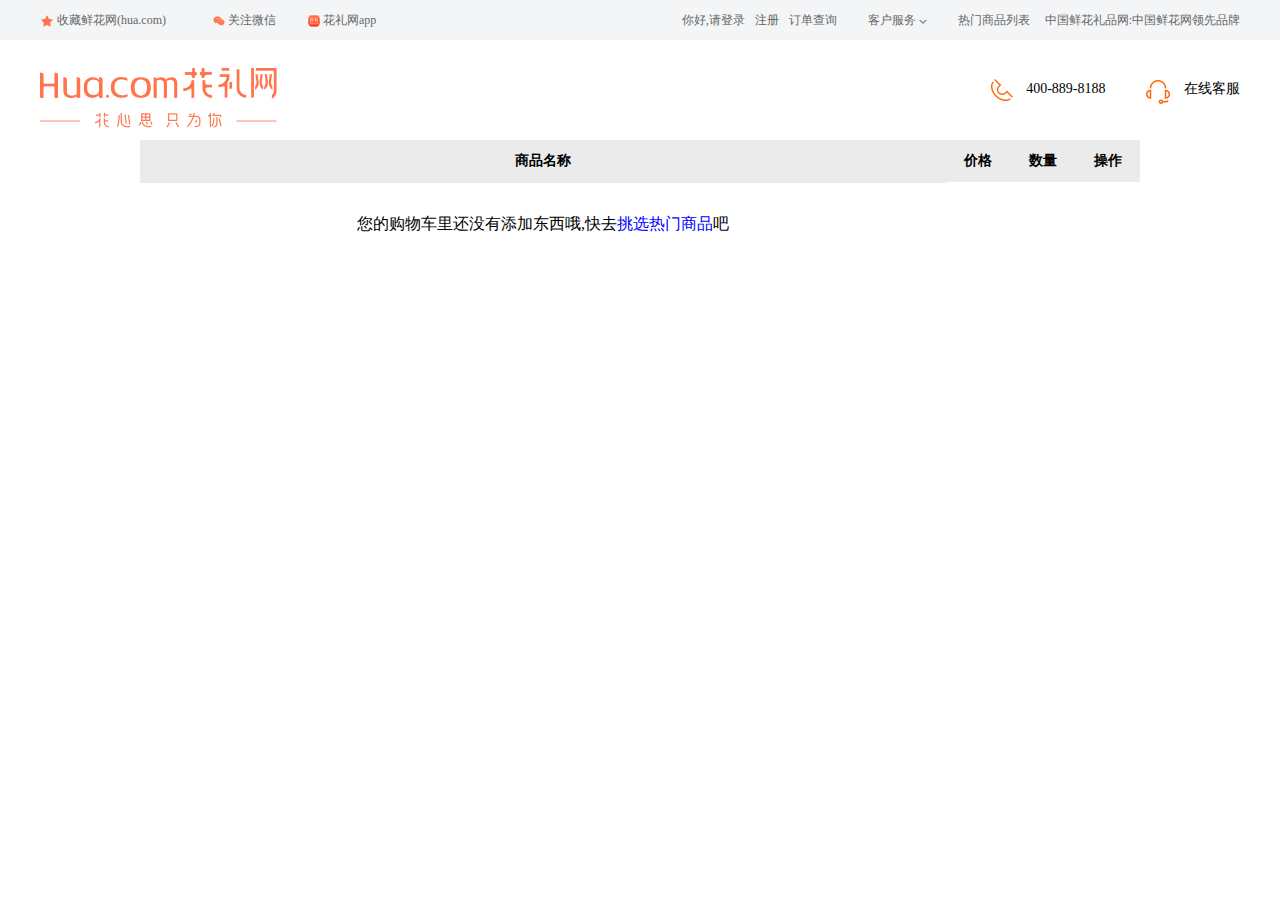
<file: cart.html>
<!DOCTYPE html><html lang="en"><head><meta charset="UTF-8"><meta name="viewport" content="width=device-width,initial-scale=1"><title>购物车-花礼网</title><link rel="icon" href="./imgs/favicon.ico"><link rel="stylesheet" href="./css/common.min.css"><link rel="stylesheet" href="./css/index.min.css"><link rel="stylesheet" href="./css/cart.min.css"><script src="./js/require.js" async="true" defer="defer" data-main="./js/cartMain"></script></head><body><div class="header"><div class="header-c"><div class="header-l"><div class="collect fl"><span></span>收藏鲜花网(hua.com)</div><div class="focusWechat fl"><span></span> 关注微信<div id="wechat-code"><img src="./imgs/wxguanjia_qrcode.png" alt=""><p>扫码关注</p><p>回复"礼物"更多惊喜!</p></div></div><div class="app fl"><span></span> 花礼网app<div id="app-code"><img src="./imgs/appDownloadQrcode.png" alt=""><p>新人专享100元app礼包</p></div></div></div><div class="header-r"><p class="fr">中国鲜花礼品网:中国鲜花网领先品牌</p><a href="list.html" id="shopcar" class="fr">热门商品列表</a><div id="service" class="fr"><div id="customer">客户服务<span><img id="rotate" src="./imgs/top_nav_arrow.png" alt=""></span></div><ul id="customer-list"><li>在线付款</li><li>帮助中心</li><li>售后服务</li><li>配送范围</li><li>留言反馈</li></ul></div><p class="Order-inquiry fr">订单查询</p><a href="register.html" class="fr" id="register">注册</a> <a href="login.html" class="fr" id="login">你好,请登录</a></div></div></div><!-- 搜索框 logo 联系方式 --><div class="top"><div class="top-c"><div class="logo fl"><a href="index.html"><h1>花礼网-中国鲜花礼品网</h1></a></div><div class="contact fr"><span class="phone"></span>400-889-8188 <a href="#"><span></span>在线客服</a></div></div></div><!-- 购物车列表 --><div class="cart-li"><table><thead><th>商品名称</th><th>价格</th><th>数量</th><th>操作</th></thead><tbody id="Tbody"></tbody></table></div><div id="tab-foot"></div></body></html>
</file>
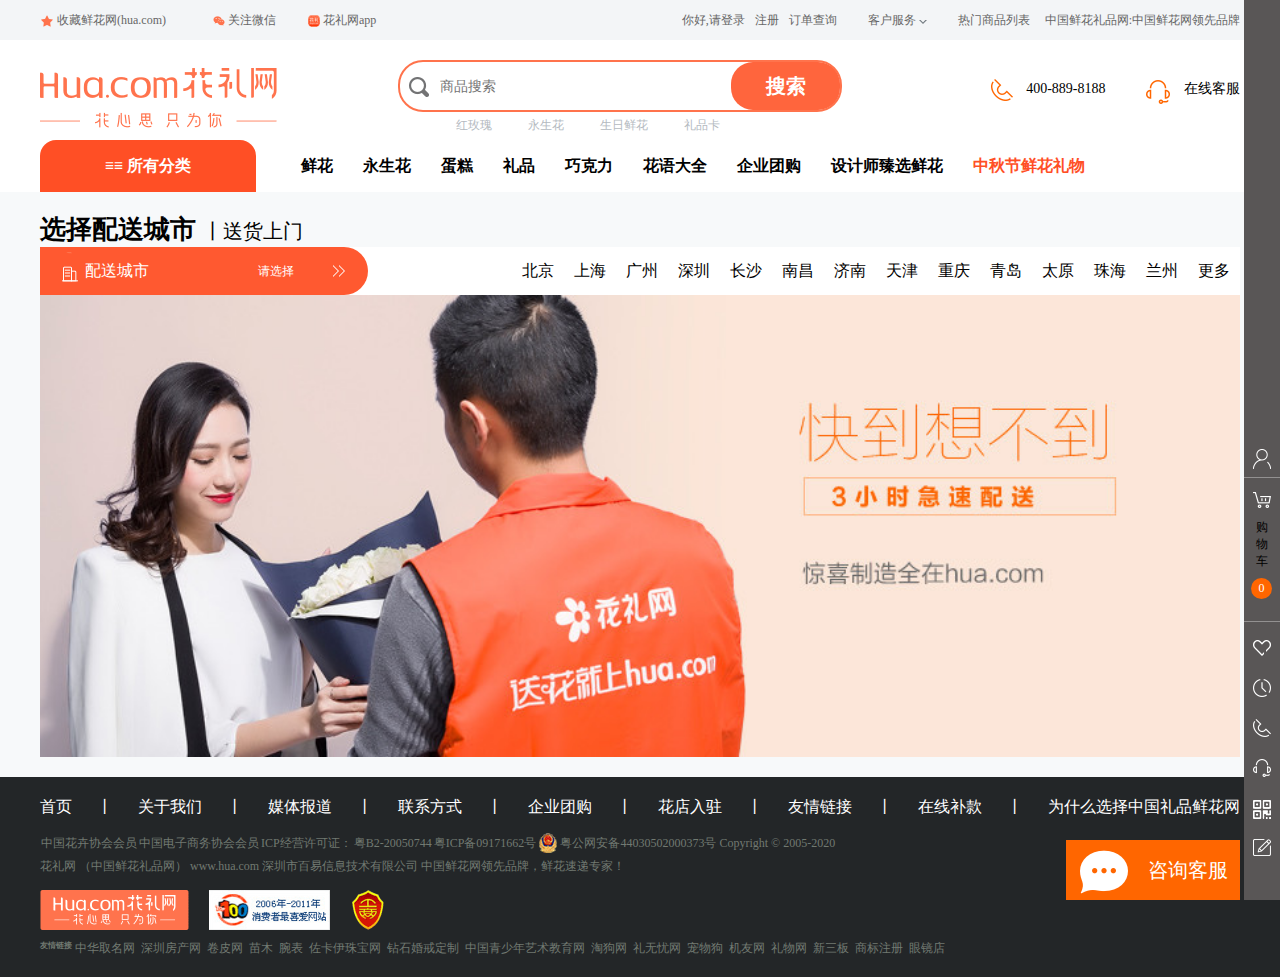
<file: details.html>
<!DOCTYPE html><html lang="en"><head><meta charset="UTF-8"><meta name="viewport" content="width=device-width,initial-scale=1"><title>Document</title><link rel="icon" href="./imgs/favicon.ico"><link rel="stylesheet" href="./css/list.min.css"><link rel="stylesheet" href="./css/common.min.css"><link rel="stylesheet" href="./css/index.min.css"><link rel="stylesheet" href="./css/details.min.css"><script src="./js/require.js" async="true" defer="defer" data-main="./js/detailsMain"></script></head><body><div class="header"><div class="header-c"><div class="header-l"><div class="collect fl"><span></span>收藏鲜花网(hua.com)</div><div class="focusWechat fl"><span></span> 关注微信<div id="wechat-code"><img src="./imgs/wxguanjia_qrcode.png" alt=""><p>扫码关注</p><p>回复"礼物"更多惊喜!</p></div></div><div class="app fl"><span></span> 花礼网app<div id="app-code"><img src="./imgs/appDownloadQrcode.png" alt=""><p>新人专享100元app礼包</p></div></div></div><div class="header-r"><p class="fr">中国鲜花礼品网:中国鲜花网领先品牌</p><a href="list.html" id="shopcar" class="fr">热门商品列表</a><div id="service" class="fr"><div id="customer">客户服务<span><img id="rotate" src="./imgs/top_nav_arrow.png" alt=""></span></div><ul id="customer-list"><li>在线付款</li><li>帮助中心</li><li>售后服务</li><li>配送范围</li><li>留言反馈</li></ul></div><p class="Order-inquiry fr">订单查询</p><a href="register.html" class="fr" id="register">注册</a> <a href="login.html" class="fr" id="login">你好,请登录</a></div></div></div><!-- 搜索框 logo 联系方式 --><div class="top"><div class="top-c"><div class="logo fl"><a href="index.html"><h1>花礼网-中国鲜花礼品网</h1></a></div><div class="search fl"><div class="search-box"><span class="magnifier"></span> <input type="text" placeholder="商品搜索"> <button>搜索</button></div><div class="search-fast"><p>红玫瑰</p><p>永生花</p><p>生日鲜花</p><p>礼品卡</p></div></div><div class="contact fr"><span class="phone"></span>400-889-8188 <a href="#"><span></span>在线客服</a></div></div></div><!-- 分类 --><div class="type-nav"><div class="type-nav-c clr"><div class="sort fl">≡≡ 所有分类</div><ul class="type-content .fl"><li>鲜花</li><li>永生花</li><li>蛋糕</li><li>礼品</li><li>巧克力</li><li>花语大全</li><li>企业团购</li><li>设计师臻选鲜花</li><li>中秋节鲜花礼物</li></ul></div></div><div class="details clr"></div><div class="elder cakes"><div class="elder-c clr cake-c"><div class="elder-tit clr"><h3 class="fl">选择配送城市 <span>丨送货上门</span></h3></div><div class="cakes-contant clr"><div class="Distribution fl"><div class="left fl"><span></span>配送城市</div><div class="right fr" id="choose">请选择<span></span></div><div class="city" id="city-none"><div class="city-tit">请选择或输入蛋糕的配送城市</div><div class="city-hot">热门城市</div><div id="city-list" class="clr"></div><div class="city-search"><input type="text" placeholder="请输入配送城市"> <span></span></div></div></div><div class="cities fr"><p>北京</p><p>上海</p><p>广州</p><p>深圳</p><p>长沙</p><p>南昌</p><p>济南</p><p>天津</p><p>重庆</p><p>青岛</p><p>太原</p><p>珠海</p><p>兰州</p><p>更多</p></div></div><img src="./imgs/server.jpg" class="ser" alt=""></div></div><div class="footer"><div class="footer-c"><ul class="footer-nav"><li>首页</li><span>丨</span><li>关于我们</li><span>丨</span><li>媒体报道</li><span>丨</span><li>联系方式</li><span>丨</span><li>企业团购</li><span>丨</span><li>花店入驻</li><span>丨</span><li>友情链接</li><span>丨</span><li>在线补款</li><span>丨</span><li>为什么选择中国礼品鲜花网</li></ul><div class="copy"><p>中国花卉协会会员</p><p>中国电子商务协会会员</p><span>ICP经营许可证：</span><p>粤B2-20050744</p><p>粤ICP备09171662号</p><span class="icon"></span> <span>粤公网安备44030502000373号 Copyright © 2005-2020</span></div><div class="url"><span>花礼网 （中国鲜花礼品网） </span><span class="link">www.hua.com</span> <span>深圳市百易信息技术有限公司</span> <span>中国鲜花网领先品牌，鲜花速递专家！</span></div><div class="brand clr"><span></span> <span></span> <span></span></div><div class="links"><h6>友情链接</h6><li>中华取名网</li><li>深圳房产网</li><li>卷皮网</li><li>苗木</li><li>腕表</li><li>佐卡伊珠宝网</li><li>钻石婚戒定制</li><li>中国青少年艺术教育网</li><li>淘狗网</li><li>礼无忧网</li><li>宠物狗</li><li>机友网</li><li>礼物网</li><li>新三板</li><li>商标注册</li><li>眼镜店</li></div></div></div><div class="consult"><span></span> 咨询客服</div><div class="aside"><div class="user"></div><a href="cart.html" class="Shopping-cart"><span></span> 购物车<div class="count">0</div></a><div class="fun"><div class="Collection"></div><div class="history"></div><div class="tel"></div><div class="online"></div></div><div class="aside-code"></div><div class="feedback"></div><div class="back-top"><div id="back-top"></div></div></div><div id="ball"></div></body></html>
</file>
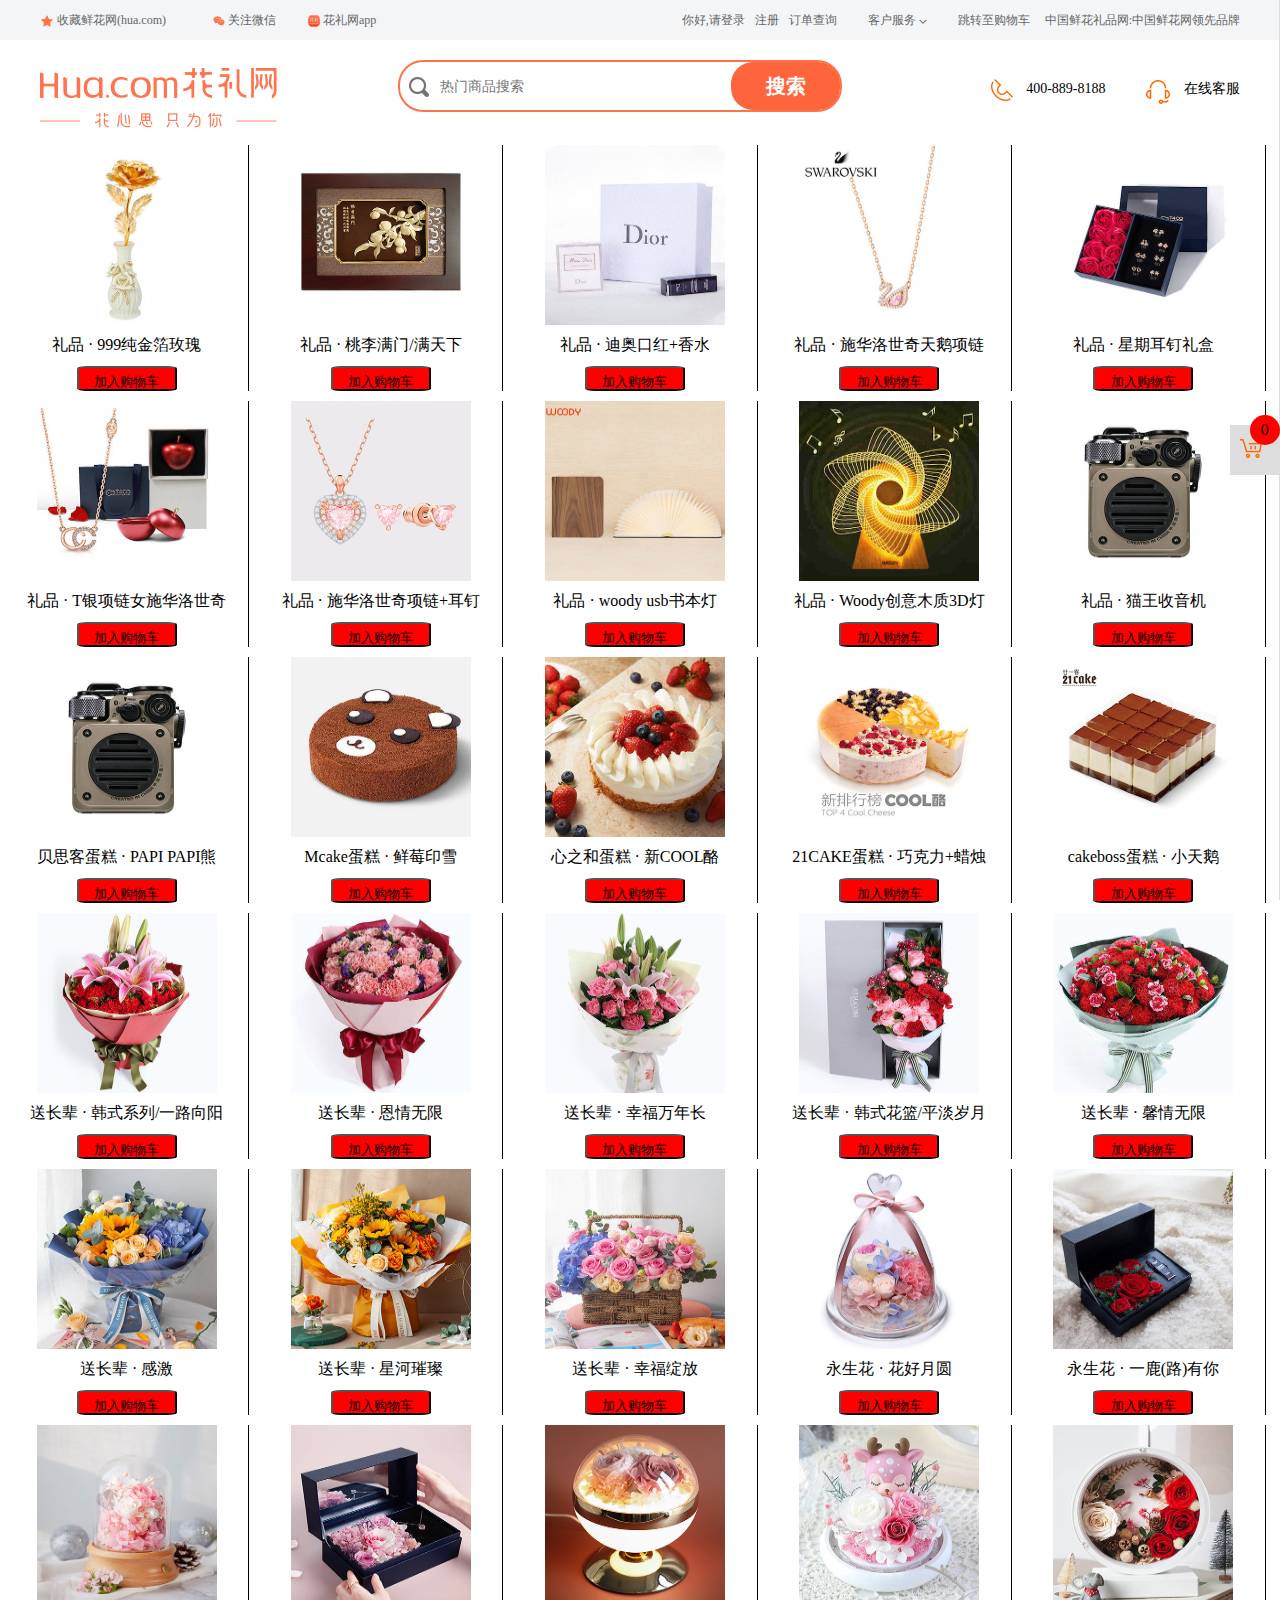
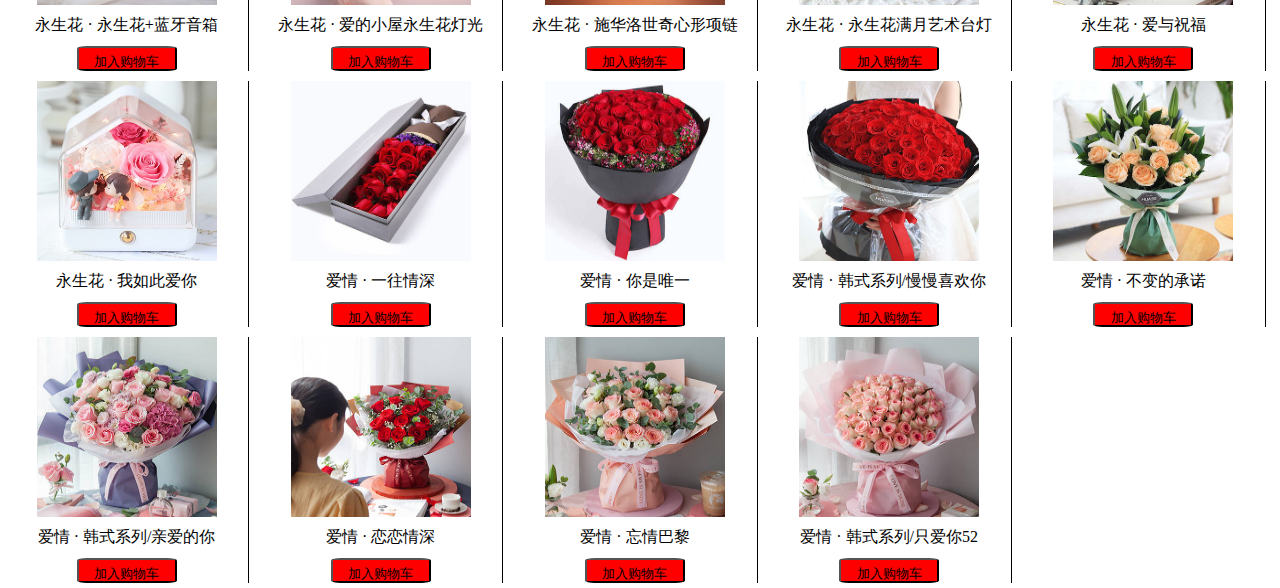
<file: list.html>
<!DOCTYPE html><html lang="en"><head><meta charset="UTF-8"><meta name="viewport" content="width=device-width,initial-scale=1"><title>热门商品列表-花礼网</title><link rel="icon" href="./imgs/favicon.ico"><link rel="stylesheet" href="./css/common.min.css"><link rel="stylesheet" href="./css/index.min.css"><link rel="stylesheet" href="./css/list.min.css"><script src="./js/require.js" async="true" defer="defer" data-main="./js/listMain"></script></head><body><div class="header"><div class="header-c"><div class="header-l"><div class="collect fl"><span></span>收藏鲜花网(hua.com)</div><div class="focusWechat fl"><span></span> 关注微信<div id="wechat-code"><img src="./imgs/wxguanjia_qrcode.png" alt=""><p>扫码关注</p><p>回复"礼物"更多惊喜!</p></div></div><div class="app fl"><span></span> 花礼网app<div id="app-code"><img src="./imgs/appDownloadQrcode.png" alt=""><p>新人专享100元app礼包</p></div></div></div><div class="header-r"><p class="fr">中国鲜花礼品网:中国鲜花网领先品牌</p><a href="cart.html" id="shopcar" class="fr">跳转至购物车</a><div id="service" class="fr"><div id="customer">客户服务<span><img id="rotate" src="./imgs/top_nav_arrow.png" alt=""></span></div><ul id="customer-list"><li>在线付款</li><li>帮助中心</li><li>售后服务</li><li>配送范围</li><li>留言反馈</li></ul></div><p class="Order-inquiry fr">订单查询</p><a href="register.html" class="fr" id="register">注册</a> <a href="login.html" class="fr" id="login">你好,请登录</a></div></div></div><!-- 搜索框 logo 联系方式 --><div class="top"><div class="top-c"><div class="logo fl"><a href="index.html"><h1>花礼网-中国鲜花礼品网</h1></a></div><div class="search fl"><div class="search-box"><span class="magnifier"></span> <input type="text" placeholder="热门商品搜索"> <button>搜索</button></div></div><div class="contact fr"><span class="phone"></span>400-889-8188 <a href=""><span></span>在线客服</a></div></div></div><div id="wrap"><!-- <div id="commodity">
            <img src="" alt="">
            <p id="name"></p>
            <button id="join">加入购物车</button>
        </div> --></div><div id="car"><div id="car-icon"><div class="icon-car"></div><div id="car-count">0</div></div><div id="goods"></div></div><div id="ball"></div></body></html>
</file>
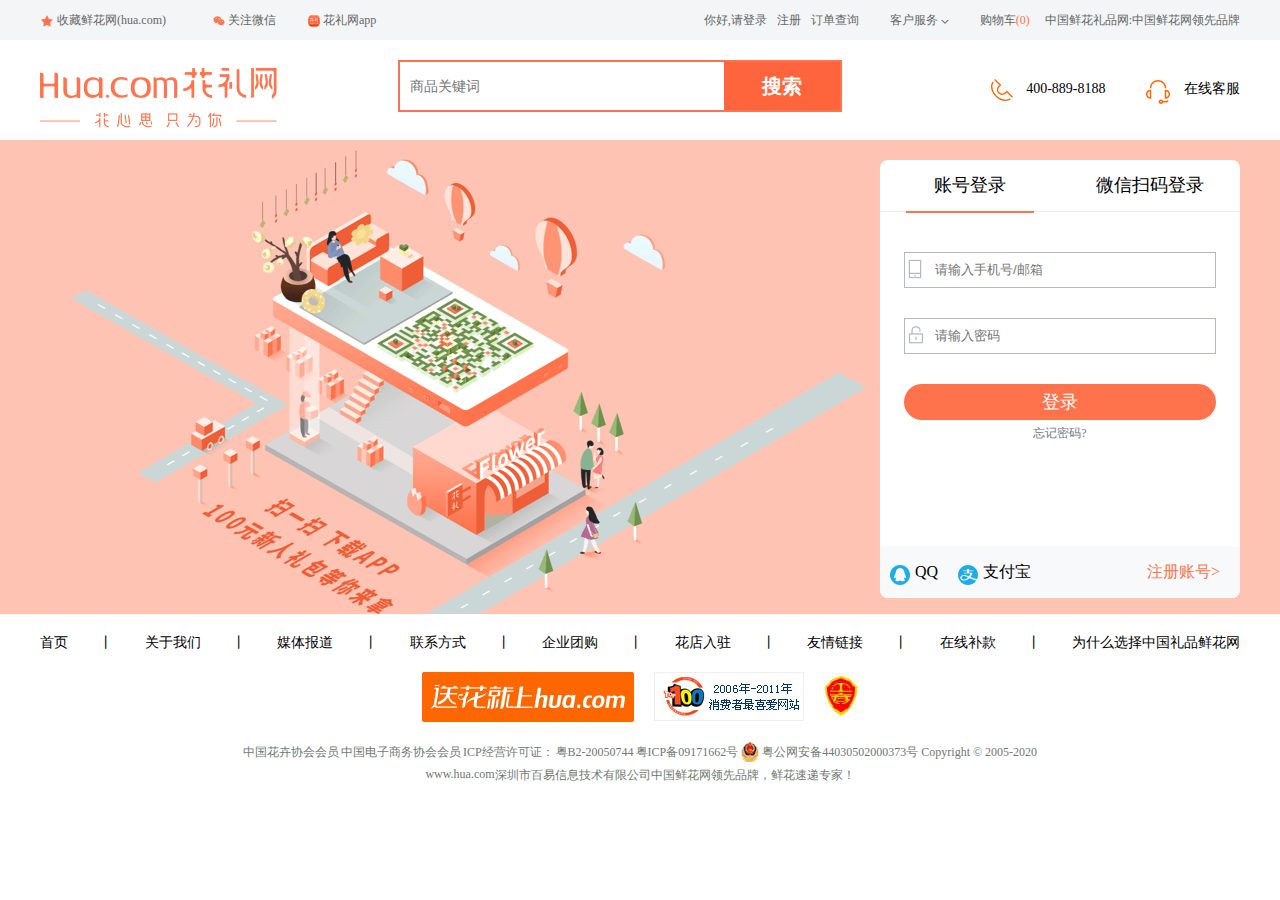
<file: login.html>
<!DOCTYPE html><html lang="en"><head><meta charset="UTF-8"><meta name="viewport" content="width=device-width,initial-scale=1"><title>会员登录-花礼网</title><link rel="icon" href="./imgs/favicon.ico"><link rel="stylesheet" href="./css/common.min.css"><link rel="stylesheet" href="./css/index.min.css"><link rel="stylesheet" href="./css/login.min.css"><script src="./js/require.js" async="true" defer="defer" data-main="./js/loginMain"></script></head><body><div class="header"><div class="header-c"><div class="header-l"><div class="collect fl"><span></span>收藏鲜花网(hua.com)</div><div class="focusWechat fl"><span></span> 关注微信<div id="wechat-code"><img src="./imgs/wxguanjia_qrcode.png" alt=""><p>扫码关注</p><p>回复"礼物"更多惊喜!</p></div></div><div class="app fl"><span></span> 花礼网app<div id="app-code"><img src="./imgs/appDownloadQrcode.png" alt=""><p>新人专享100元app礼包</p></div></div></div><div class="header-r"><p class="fr">中国鲜花礼品网:中国鲜花网领先品牌</p><a href="#" id="shopcar" class="fr">购物车<span>(0)</span></a><div id="service" class="fr"><div id="customer">客户服务<span><img id="rotate" src="./imgs/top_nav_arrow.png" alt=""></span></div><ul id="customer-list"><li>在线付款</li><li>帮助中心</li><li>售后服务</li><li>配送范围</li><li>留言反馈</li></ul></div><p class="Order-inquiry fr">订单查询</p><a href="register.html" class="fr" id="register">注册</a> <a href="login.html" class="fr" id="login">你好,请登录</a></div></div></div><div class="top"><div class="top-c"><div class="logo fl"><a href="index.html"><h1>花礼网-中国鲜花礼品网</h1></a></div><div class="search fl"><div class="search-box search-login"><input type="text" placeholder="商品关键词"> <button>搜索</button></div></div><div class="contact fr"><span class="phone"></span>400-889-8188 <a href=""><span></span>在线客服</a></div></div></div><div class="login-bg"><div class="log"><div class="log-Interface"><div class="login-top"><div class="log-id fl"><p class="active">账号登录</p></div><div class="log-scan fl"><p>微信扫码登录</p></div></div><div id="log-type1"><input type="text" placeholder="请输入手机号/邮箱"><div class="phone"></div><input type="password" placeholder="请输入密码"><div class="pwd"></div><input type="button" value="登录"><p>忘记密码?</p></div><div id="log-type2"><div class="code"><img src="./imgs/tempqrpic.jpg" alt=""></div><p>微信扫码,快速登录</p></div><div class="login-footer"><p><span></span>QQ</p><p><span></span>支付宝</p><a href="register.html">注册账号&gt;</a></div></div></div></div><div class="foot"><div class="foot-c"><ul class="foot-nav"><li>首页</li><span>丨</span><li>关于我们</li><span>丨</span><li>媒体报道</li><span>丨</span><li>联系方式</li><span>丨</span><li>企业团购</li><span>丨</span><li>花店入驻</li><span>丨</span><li>友情链接</li><span>丨</span><li>在线补款</li><span>丨</span><li>为什么选择中国礼品鲜花网</li></ul><div class="foot-brand"><div class="hua"><img src="./imgs/slogan.png" alt=""></div><div class="like"><img src="./imgs/100.jpg" alt=""></div><div class="bico"><img src="./imgs/bico1.jpg" alt=""></div></div><div class="copy log-copy"><p>中国花卉协会会员</p><p>中国电子商务协会会员</p><span>ICP经营许可证：</span><p>粤B2-20050744</p><p>粤ICP备09171662号</p><span class="icon"></span> <span>粤公网安备44030502000373号 Copyright © 2005-2020</span></div><div class="url log-url"><span class="link">www.hua.com</span> <span>深圳市百易信息技术有限公司</span> <span>中国鲜花网领先品牌，鲜花速递专家！</span></div></div></div></body></html>
</file>
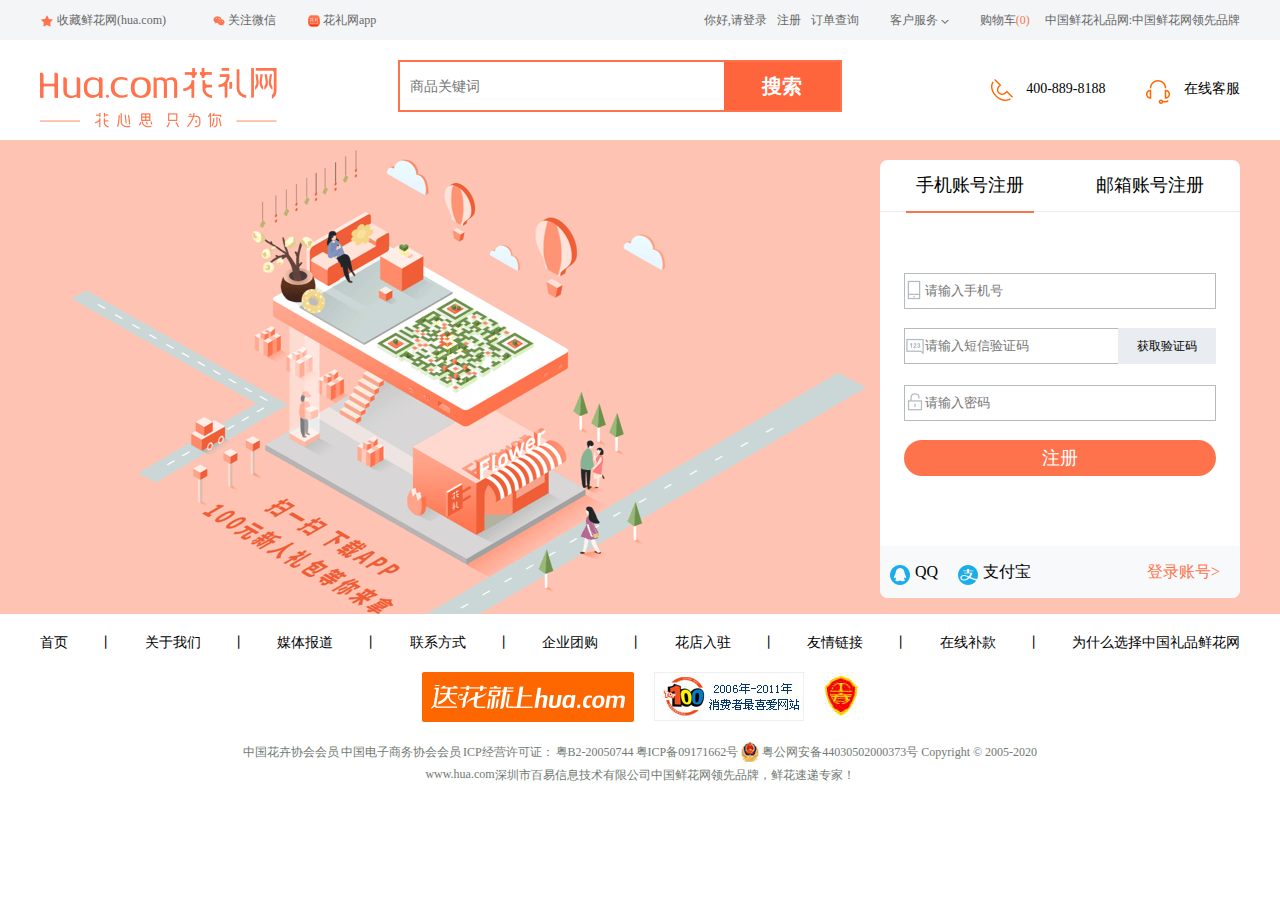
<file: register.html>
<!DOCTYPE html><html lang="en"><head><meta charset="UTF-8"><meta name="viewport" content="width=device-width,initial-scale=1"><title>会员注册-花礼网</title><link rel="icon" href="./imgs/favicon.ico"><link rel="stylesheet" href="./css/common.min.css"><link rel="stylesheet" href="./css/index.min.css"><link rel="stylesheet" href="./css/login.min.css"><script src="./js/require.js" async="true" defer="defer" data-main="./js/registerMain"></script></head><body><div class="header"><div class="header-c"><div class="header-l"><div class="collect fl"><span></span>收藏鲜花网(hua.com)</div><div class="focusWechat fl"><span></span> 关注微信<div id="wechat-code"><img src="./imgs/wxguanjia_qrcode.png" alt=""><p>扫码关注</p><p>回复"礼物"更多惊喜!</p></div></div><div class="app fl"><span></span> 花礼网app<div id="app-code"><img src="./imgs/appDownloadQrcode.png" alt=""><p>新人专享100元app礼包</p></div></div></div><div class="header-r"><p class="fr">中国鲜花礼品网:中国鲜花网领先品牌</p><a href="#" id="shopcar" class="fr">购物车<span>(0)</span></a><div id="service" class="fr"><div id="customer">客户服务<span><img id="rotate" src="./imgs/top_nav_arrow.png" alt=""></span></div><ul id="customer-list"><li>在线付款</li><li>帮助中心</li><li>售后服务</li><li>配送范围</li><li>留言反馈</li></ul></div><p class="Order-inquiry fr">订单查询</p><a href="register.html" class="fr" id="register">注册</a> <a href="login.html" class="fr" id="login">你好,请登录</a></div></div></div><div class="top"><div class="top-c"><div class="logo fl"><a href="index.html"><h1>花礼网-中国鲜花礼品网</h1></a></div><div class="search fl"><div class="search-box search-login"><input type="text" placeholder="商品关键词"> <button>搜索</button></div></div><div class="contact fr"><span class="phone"></span>400-889-8188 <a href="#"><span></span>在线客服</a></div></div></div><div class="login-bg"><div class="log"><div class="log-Interface register"><div class="login-top"><div class="log-id fl"><p class="active">手机账号注册</p></div><div class="log-scan fl"><p>邮箱账号注册</p></div></div><div id="log-type1-r"><div class="tel-num"><input type="text" placeholder="请输入手机号"><div class="phone"></div><p></p></div><div class="verification"><div class="get"><input type="text" placeholder="请输入短信验证码"><div class="get-ver">获取验证码</div></div><div class="ver"></div><p></p></div><div class="pwd"><input type="password" placeholder="请输入密码"><div class="p"></div><p></p></div><input type="button" value="注册"></div><div id="log-type2-r"><div class="tel-num"><input type="text" placeholder="请输入邮箱"><div class="phone"></div><p></p></div><div class="pwd"><input type="password" placeholder="请输入密码"><div class="p"></div><p></p></div><input type="button" value="注册"></div><div class="login-footer"><p><span></span>QQ</p><p><span></span>支付宝</p><a href="login.html">登录账号&gt;</a></div></div></div></div><div class="foot"><div class="foot-c"><ul class="foot-nav"><li>首页</li><span>丨</span><li>关于我们</li><span>丨</span><li>媒体报道</li><span>丨</span><li>联系方式</li><span>丨</span><li>企业团购</li><span>丨</span><li>花店入驻</li><span>丨</span><li>友情链接</li><span>丨</span><li>在线补款</li><span>丨</span><li>为什么选择中国礼品鲜花网</li></ul><div class="foot-brand"><div class="hua"><img src="./imgs/slogan.png" alt=""></div><div class="like"><img src="./imgs/100.jpg" alt=""></div><div class="bico"><img src="./imgs/bico1.jpg" alt=""></div></div><div class="copy log-copy"><p>中国花卉协会会员</p><p>中国电子商务协会会员</p><span>ICP经营许可证：</span><p>粤B2-20050744</p><p>粤ICP备09171662号</p><span class="icon"></span> <span>粤公网安备44030502000373号 Copyright © 2005-2020</span></div><div class="url log-url"><span class="link">www.hua.com</span> <span>深圳市百易信息技术有限公司</span> <span>中国鲜花网领先品牌，鲜花速递专家！</span></div></div></div></body></html>
</file>
<file: css/common.min.css>
body,dd,dl,dt,h1,h2,h3,h4,h5,h6,input,li,ol,p,ul{margin:0;padding:0}li,ol,ul{list-style:none}a{color:#000;text-decoration:none}img{border:none;vertical-align:middle}.clr:after{content:"";display:block;visibility:hidden;overflow:hidden;height:0;clear:both}.clr{zoom:1}.fl{float:left}.fr{float:right}
</file>
<file: css/index.min.css>
.top-ad a{display:block;height:80px;background:url(../imgs/newuser_order_100.png) center no-repeat}.header-l .app #app-code,.header-l .focusWechat #wechat-code,.header-r #service #customer-list{display:none;border:1px solid #F3F5F7;top:40px;left:0}.header{background-color:#F3F5F7}.header .header-c{width:1200px;height:40px;margin:auto}.header-l{color:#666;font-size:12px;line-height:40px}.header-l span{padding:7px;margin-right:3px}.header-l .collect{margin-right:20px;cursor:pointer}.header-l .collect:hover{color:#FF734D}.header-l .collect span{background:url('../imgs/Sprite (2).png') 0 -14px no-repeat}.header-l .focusWechat{margin-left:10px;padding:0 15px;cursor:pointer;position:relative}.header-l .focusWechat:hover{background-color:#fff;color:#FF734D}.header-l .focusWechat #wechat-code{position:absolute;padding:12px;background-color:#fff;z-index:1}.header-l .focusWechat #wechat-code img{width:124px;height:124px}.header-l .focusWechat #wechat-code p{text-align:center;line-height:15px;color:#000!important}.header-l .focusWechat span{background:url('../imgs/Sprite (2).png') -23px -14px no-repeat}.header-l .app{z-index:1;position:relative;padding:0 15px;cursor:pointer}.header-l .app:hover{background-color:#fff;color:#FF734D}.header-l .app #app-code{position:absolute;padding:10px;background-color:#fff}.header-l .app #app-code img{width:130px;height:130px}.logo,.top-c{height:100px}.header-l .app #app-code p{text-align:center;line-height:15px;color:#000!important}.header-l .app span{background:url('../imgs/Sprite (2).png') -47px -14px no-repeat}.header-r{color:#666;font-size:12px;line-height:40px}.header-r #shopcar{color:#666;margin-right:15px}.header-r #service #customer-list li:hover,.header-r #service:hover #customer,.header-r #shopcar span,.header-r #shopcar:hover,.header-r .Order-inquiry:hover{color:#FF734D}.header-r #service{position:relative;cursor:pointer;padding:0 16px;margin:0 15px}.header-r #service span{margin-left:3px}.header-r #service:hover{background-color:#fff}.header-r #service #rotate{transition:all .5s}.header-r #service #customer-list{line-height:20px;padding:20px;position:absolute;z-index:1;background-color:#fff}.type-nav-c .sort,.type-nav-c .type-content li{line-height:52px;font-weight:bolder;cursor:pointer}.contact span,.search-box span{padding:10px 20px}.slide #left,.slide #right{top:50%;transform:translateY(-50%)}.header-r .Order-inquiry{cursor:pointer;margin-left:10px}.header-r #register{color:#666;display:block;margin-left:10px}.header-r #register:hover{color:#FF734D}.header-r #login{color:#666;display:block}.header-r #login:hover{color:#FF734D}.top-c{width:1200px;margin:auto}.search-box,h1{margin-top:20px}h1{width:238px;height:70px;text-indent:-999px;background:url('../imgs/Sprite (2).png') 0 -240px no-repeat}.search-box{display:flex;width:440px;height:48px;border:2px solid #FF734C;margin-left:120px;border-radius:25px}.search-box span{background:url('../imgs/Sprite (1).png') -330px -120px no-repeat}.search-box input{border:none;outline:0;font-size:14px;flex:3}.search-box button{flex:1;border:none;outline:0;cursor:pointer;background-color:#FF653D;font-size:20px;color:#fff;font-weight:bolder;border-radius:22px}.slide-nav .tab-use,.slide-nav .use{border-bottom:1px dashed #B9BFBF}.search-fast{display:flex;justify-content:space-around;width:300px;margin-top:5px;margin-left:160px;font-size:12px;color:#B4BABF}.contact a:hover,.search-fast p:hover{color:#FF734D}.search-fast p{cursor:pointer}.contact{font-size:14px;margin-top:40px}.contact .phone{margin-right:5px;background:url('../imgs/Sprite (1).png') -374px -42px no-repeat}.contact a span{background:url('../imgs/Sprite (1).png') -290px -124px no-repeat;margin-left:30px;margin-right:5px}.type-nav-c{width:1200px;margin:auto}.type-nav-c .sort{width:216px;height:52px;background-color:#FF4F25;border-radius:16px 16px 0 0;text-align:center;color:#fff;margin-right:30px}.type-nav-c .type-content li:hover,.type-nav-c .type-content>:last-child{color:#FF4F25}.type-nav-c .type-content li{margin:0 15px;float:left}.slide{width:auto;position:relative;overflow:hidden}.slide #left,.slide #right{width:52px;height:52px;border-radius:50%;position:absolute;cursor:pointer;display:none;z-index:1}.slide .slides,.slide>ul{width:100%;height:100%;position:absolute}.slide #left{background:url('../imgs/Sprite (1).png') 0 -73px no-repeat;left:300px}.slide #right{background:url('../imgs/Sprite (1).png') -73px 0 no-repeat;right:40px}.slide .slides{opacity:0;animation:all 2s}.slide .spot{width:80px;height:40px;position:absolute;display:flex;justify-content:space-around;align-items:center;bottom:10px;left:50%;transform:translate(-50%);z-index:1}.slide .spot div{width:10px;height:10px;border-radius:50%;background-color:#869599;cursor:pointer}.slide .spot .active{background-color:#FF734C}.slide .slide-c{width:1200px;height:400px;margin:auto;position:relative}.slide-nav{width:216px;height:400px;background-color:rgba(49,55,60,.6)}.slide-nav .use .use-c{padding:6px 10px;color:#fff}.slide-nav .use .use-content p:hover,.slide-nav .use h3:hover{color:#FF4F25}.slide-nav .use h3{cursor:pointer;margin-bottom:3px;font-size:16px}.slide-nav .use .use-content{display:flex;flex-wrap:wrap;justify-content:flex-start;font-size:14px}.slide-nav .use .use-content p{cursor:pointer;margin:3px 8px 3px 0}.slide-nav .tab-use .tab-use-c{padding:7px 10px;color:#fff}#tab3 .type2 .cake-content:hover,.cakeCity .cake-content:hover,.label-c p:hover,.slide-nav .tab-use .use-content p:hover,.type .cake-content:hover,.type .type-content:hover{color:#FF4F25}.slide-nav .tab-use h3{cursor:pointer;font-size:16px;margin-bottom:5px}.slide-nav .tab-use span{padding:8px;background:url('../imgs/Sprite (2).png') -40px 4px no-repeat;margin-top:2px}#tab3 .type2,.cakeCity,.type{padding:10px 20px}.slide-nav .tab-use .use-content{display:flex;flex-wrap:wrap;justify-content:flex-start;font-size:14px}.slide-nav .tab-use .use-content p{cursor:pointer;margin:3px 4px 3px 0}#tab1,#tab2,#tab3{width:983px;height:400px;position:absolute;background-color:#fff;top:0;right:0;display:none;z-index:1}.type h4{font-size:14px;font-weight:400}.type .cake-content p,.type .type-content p{font-size:12px;text-align:center}.type .type-content{cursor:pointer;margin:5px 15px 25px}.type .type-content img{width:68px;height:68px;margin:5px 0}#tab3 .type img,.type .cake-content img{width:108px;height:60px}.type .cake-content{margin:5px 12px 25px;cursor:pointer}.cakeCity h4{font-size:14px;font-weight:400;margin-bottom:10px}.cakeCity .cake-content{cursor:pointer;margin:5px 10px 15px}.cakeCity .cake-content p{font-size:12px;text-align:center}#tab3 .type2 h4,#tab3 h4{font-size:14px;font-weight:400;margin:10px 20px}#tab3 .type2 .cake-content{margin:5px 20px;cursor:pointer}#tab3 .type2 .cake-content img{width:68px;height:68px}#tab3 .type2 .cake-content p{font-size:12px;text-align:center}.active{display:block!important}.label-c{width:1200px;margin:auto;display:flex;justify-content:space-between}.label-c span{padding:4px 12px;margin-right:5px}.label-c p{cursor:pointer;line-height:60px;font-size:18px}.label-c>:first-child span{background:url('../imgs/Sprite (2).png') -102px -98px no-repeat}.label-c>:nth-child(2) span{background:url('../imgs/Sprite (2).png') -136px -98px no-repeat}.label-c>:nth-child(3) span{background:url('../imgs/Sprite (2).png') -204px -98px no-repeat}.label-c>:nth-child(4) span{background:url('../imgs/Sprite (2).png') -238px -98px no-repeat}.label-c>:last-child span{background:url('../imgs/Sprite (2).png') -170px -98px no-repeat}.festival-c{width:1200px;margin:auto}.festival-c .festival-pic{width:100%;cursor:pointer}.festival-c .festival-contant{background-color:#A8232B;padding:20px 16px}.festival-c .festival-contant .festival-box{width:264px;height:140px;padding:10px;background-color:#fff;margin:4px;border-radius:16px;cursor:pointer}.festival-c .festival-contant .festival-box .left p{color:#C26137;font-weight:bolder}.festival-c .festival-contant .festival-box .left .describe{color:#71797F;font-size:14px;margin-top:10px;margin-bottom:20px}.festival-c .festival-contant .festival-box .left div{margin-top:25px}.festival-c .festival-contant .festival-box img{width:164px;height:144px}.toWho-c{width:1200px;margin:20px auto}.toWho-c .left,.toWho-c .right{width:288px;height:376px;margin:0 12px}.toWho-c .left>:last-child,.toWho-c .right>:last-child{margin-top:16px}.toWho-c .right>:nth-child(2){margin-left:16px}.toWho-c img{float:left;cursor:pointer}.sell-point{width:1200px;margin:auto;padding-top:30px;display:flex;justify-content:space-between}.sell-point img{cursor:pointer}.elder{margin-top:50px;background-color:#E9ECF0}.elder .elder-c{width:1200px;margin:auto;padding-top:20px}.elder .elder-c .elder-contant .big-tit{position:relative}.elder .elder-c .elder-contant .big-tit .Special-area{width:236px;height:56px;border:1px solid #666;position:absolute;bottom:20px;left:25px;cursor:pointer;line-height:56px;font-weight:bolder;font-size:26px;text-align:center;color:#666}.elder .elder-c .elder-contant .right{width:900px}.elder .elder-c .elder-contant .right .box{height:320px;text-align:center;background-color:#fff;margin:6px;cursor:pointer}.cakes,.love{background-color:#F7F9FA}.elder .elder-c .elder-contant .right .box:hover{color:#FF4F25}.elder .elder-c .elder-contant .right .box:hover img{width:233px;height:255px}.elder .elder-c .elder-contant .right .img{width:212px;height:232px;overflow:hidden}.elder .elder-c .elder-contant .right .img img{width:212px;height:232px;transition:all 1s}.elder .elder-c .elder-contant .right .price{font-weight:bolder;margin:10px 0}.Immortal,.cakes,.love{margin-top:0}.elder .elder-c .elder-contant .right span{display:block;color:#71797f;font-size:12px}.elder .elder-c .elder-tit h3{font-size:26px}.elder .elder-c .elder-tit h3 span{font-size:20px;font-weight:400}.elder .elder-c .elder-tit>span{font-size:14px;cursor:pointer;line-height:40px}.cakes .cakes-contant{background-color:#fff}.cakes .Distribution{position:relative;background-color:#FF5930;width:288px;height:48px;border-radius:0 30px 30px 0;line-height:48px;padding:0 20px;color:#fff}.cakes .Distribution .left span{padding:10px;background:url('../imgs/Sprite (2).png') -24px -32px no-repeat;margin-right:5px}.cakes .Distribution .right{cursor:pointer}.cakes .Distribution .right span{float:right;padding:10px;background:url('../imgs/Sprite (2).png') 5px 5px no-repeat;transition:all .3s;margin-top:13px;margin-left:5px}.cakes .Distribution .right:hover span{transform:rotate(90deg)}.cakes .Distribution .city{background-color:#fff;display:none;width:384px;height:390px;position:absolute;top:48px;left:190px;border:1px solid #FF5930;line-height:25px}.aside,.consult{position:fixed;bottom:0}.cakes .Distribution .city .city-tit{color:#FF6A00;text-align:center;font-size:14px;font-weight:bolder}.cakes .Distribution .city .city-hot{background-color:#F5F5F5;font-size:12px;color:#000;padding-left:10px}.cakes .Distribution .city #city-list{color:#000;font-size:12px}.cakes #cakes-top .cake-con:hover,.cakes .Distribution .city #city-list span:hover,.cakes .cities p:hover{color:#FF4F25}.cakes .Distribution .city #city-list span{float:left;margin:8px 20px;cursor:pointer}.cakes .Distribution .city .city-search{overflow:hidden;display:flex;padding:5px 40px}.cakes .Distribution .city .city-search input{flex:1;height:30px;border:2px solid #ddd;border-right:none;outline:0;padding:0 10px}.cakes .Distribution .city .city-search span{border:2px solid #ddd;border-left:none;padding:10px 20px;background:url('../imgs/Sprite (1).png') -330px -130px no-repeat}#gift-show .box,.cakes #cakes-top,.gift-name{background-color:#fff}.cakes .cities{height:48px;line-height:48px}.cakes .cities p{float:left;margin:0 10px;cursor:pointer}.cakes #cakes-top{display:flex;flex-wrap:wrap;justify-content:space-between}.cakes #cakes-top .cake-con{text-align:center;width:12%;cursor:pointer;font-size:12px;margin:10px}.cakes #cakes-top .cake-con img{width:108px;height:60px}.cakes .gift-right{margin-top:20px;width:auto!important}.cakes .gift-right .img{padding:4px}.cakes .gift-right .box{background-color:#fff;margin:10px 8px!important}.gift-name>p{float:left;font-size:12px;margin:15px 18px 0;color:#71797F}#gift-show .box:hover,.gift-img:hover{color:#FF4F25}.gift-img{margin:5px 10px;cursor:pointer}.gift-img p{font-size:12px;text-align:center}#gift-show .box{margin:6px 10px;width:18%;text-align:center;cursor:pointer}#gift-show .box .hrefA{display:block}#gift-show .box img{width:211px;height:230px;transition:all 1s}#gift-show .box .img{width:211px;height:230px;overflow:hidden}#gift-show .box:hover img{width:232px;height:253px}#gift-show .box .price{font-weight:bolder;margin:5px 0}#gift-show .box span{color:#71797F;font-size:12px}#hot-info li:hover,.advantage p:hover,.product ul li:hover{color:#FF4F25}.banner{background-color:#F7F9FA;padding:40px 0 10px}#hot-info,.hot .hot-tit{background-color:#fff}.banner .banner-c{width:1200px;margin:auto}.hot .hot-tit{padding:0 10px;margin-bottom:2px;line-height:50px}.hot .hot-tit .more{cursor:pointer;font-size:14px}#hot-info ul{padding:5px 0;display:flex;flex-wrap:wrap;justify-content:space-between}#hot-info li{cursor:pointer;width:20%;margin:5px 60px;list-style:disc;font-size:12px}.advantage{background-color:#F7F9FA;display:flex;flex-wrap:wrap;justify-content:space-between;margin-top:20px;margin-bottom:2px}.advantage p{margin:30px 0;font-size:20px;width:21%;cursor:pointer}.advantage p span{margin-right:10px;padding:10px 20px}.advantage>:first-child span{background:url('../imgs/Sprite (2).png') 0 -136px no-repeat}.advantage>:nth-child(2) span{background:url('../imgs/Sprite (2).png') -50px -136px no-repeat}.advantage>:nth-child(3) span{background:url('../imgs/Sprite (2).png') -100px -136px no-repeat}.advantage>:nth-child(4) span{background:url('../imgs/Sprite (2).png') -150px -136px no-repeat}.advantage>:nth-child(5) span{background:url('../imgs/Sprite (2).png') -200px -136px no-repeat}.advantage>:nth-child(6) span{background:url('../imgs/Sprite (2).png') -250px -136px no-repeat}.advantage>:nth-child(7) span{background:url('../imgs/Sprite (2).png') -300px -136px no-repeat}.advantage>:last-child span{background:url('../imgs/Sprite (2).png') -350px -136px no-repeat}.product{height:152px;padding:36px 0}.product ul{width:197px;font-size:12px;float:left}.product ul h5{font-size:16px;margin-bottom:10px}.copy,.links,.url{font-size:12px}.product ul li{margin:3px 20px 3px 0;cursor:pointer;float:left}.contact-us{width:241px!important}.contact-us li{margin:2px}.contact-us .contact-cus-ser{width:100px;color:#2B2828;cursor:pointer;background-color:#FF4F25;height:32px;clear:both;line-height:32px;text-align:center;border-radius:20px}.contact-us .contact-cus-ser span{padding:5px 10px;margin-right:5px;background:url('../imgs/Sprite (2).png') -180px -67px no-repeat}.scan img{width:120px;height:120px}.scan p{text-align:center}.scan .scan-wx{margin-left:50px}.footer{padding:20px 0;background-color:#232628}.footer .footer-c{width:1200px;margin:auto}.footer .footer-nav{display:flex;justify-content:space-between}.Shopping-cart,.aside{flex-direction:column;display:flex}.footer .footer-nav span{color:#fff}.footer .footer-nav li{color:#fff;cursor:pointer}.footer .footer-nav li:hover{color:#FF4F25}.copy{margin-top:15px;color:#717971;line-height:20px}.copy p,.copy span{margin:0 1px;float:left}.copy p{cursor:pointer}.copy p:hover{color:#FF4F25}.copy .icon{width:20px;height:20px;background:url('../imgs/Sprite (2).png') -360px -72px no-repeat}.url{color:#717971;clear:both;padding-top:5px}.url .link{cursor:pointer}.url .link:hover{color:#FF4F25}.brand{padding-top:15px}.brand span{float:left;margin-right:20px}.brand>:first-child{width:149px;height:40px;background:url('../imgs/Sprite (2).png') -518px -136px no-repeat}.brand>:nth-child(2){width:123px;height:40px;background:url('../imgs/Sprite (2).png') -678px -136px no-repeat}.brand>:nth-child(3){width:33px;height:40px;background:url('../imgs/Sprite (2).png') -810px -136px no-repeat}.links{padding-top:10px;display:flex;color:#717971}.links li{cursor:pointer;margin:0 3px}.links li:hover{color:#FF4F25}.consult{width:174px;height:60px;background-color:#F60;right:40px;text-align:center;line-height:60px;font-size:20px;color:#fff;cursor:pointer}.consult span{margin-right:20px;padding:15px 25px;background:url('../imgs/(4).png') -6px -4px no-repeat}.aside{width:36px;background-color:#595656;top:0;right:0;justify-content:flex-end}.user{width:36px;height:36px;background:url(../imgs/ibar_sprites.png) no-repeat}.Shopping-cart:hover,.user:hover{background-color:#FF4F25}.user:hover{cursor:pointer}.Shopping-cart{height:133px;padding:5px 7px;border-top:1px solid #939191;border-bottom:1px solid #939191;text-align:center;font-size:12px;cursor:pointer}.Shopping-cart:hover .count{background-color:#fff;color:#F60}.Shopping-cart span{width:22px;height:36px;background:url(../imgs/ibar_sprites.png) -7px -37px no-repeat}.Shopping-cart .count{width:21px;height:21px;border-radius:50%;background-color:#F60;line-height:21px;color:#fff;text-align:center;margin-top:8px}.Collection,.aside-code,.back-top,.back-top #back-top,.feedback,.history,.online,.tel{width:36px;height:36px}.fun{display:flex;flex-direction:column;justify-content:space-around;padding:5px 0}.fun div{margin:2px 0}.Collection{background:url(../imgs/ibar_sprites.png) 0 -71px no-repeat;cursor:pointer}.Collection:hover{background-color:#FF4F25}.history{background:url(../imgs/ibar_sprites.png) 0 -107px no-repeat;cursor:pointer}.history:hover{background-color:#FF4F25}.tel{background:url(../imgs/ibar_sprites.png) 0 -143px no-repeat;cursor:pointer}.tel:hover{background-color:#FF4F25}.online{background:url(../imgs/ibar_sprites.png) 0 -179px no-repeat;cursor:pointer}.online:hover{background-color:#FF4F25}.aside-code{background:url(../imgs/ibar_sprites.png) 0 -217px no-repeat;cursor:pointer}.aside-code:hover{background-color:#FF4F25}.feedback{background:url(../imgs/ibar_sprites.png) 0 -359px no-repeat;cursor:pointer}.feedback:hover{background-color:#FF4F25}.back-top #back-top{background:url(../imgs/ibar_sprites.png) 0 -250px no-repeat;cursor:pointer;display:none}.back-top #back-top:hover{background-color:#FF4F25}
</file>
<file: css/cart.min.css>
.cart-li,table{width:1000px;margin:auto}#tab-foot,#tab-foot .goChoose{line-height:52px}table{border-spacing:0}table thead{background-color:#EBEBEB;font-size:14px}table thead th{height:40px}table td,table tr{border-top:1px solid #EBEBEB;text-align:center}table .name{text-align:left;font-size:14px;color:#737373}table .name img{width:88px;height:88px;margin-right:30px}table .count{padding-top:35px;display:flex;justify-content:center}table .count input{width:40px;background-color:#fff;text-align:center}table .count div{width:15px;height:15px;text-align:center;font-size:12px;border:1px solid #D9D9D9}table .count div:hover{background-color:#E6E6E6;cursor:pointer}#tab-foot{width:1000px;margin:20px auto;height:52px;display:flex;border:1px solid #EBEBEB}#tab-foot .pay-box{font-size:14px;padding:0 20px;flex:1}#tab-foot .goChoose:hover{color:#FF6A00}#tab-foot .pay span{color:#FF6A00;font-size:20px}#tab-foot .settlement{width:120px;background-color:#FF6A00;border:1px solid #FF6A00;text-align:center;font-size:18px;font-weight:bolder;color:#fff;cursor:pointer}
</file>
<file: css/list.min.css>
#goods,#wrap{display:flex}#commodity,.good-pic{float:left}#add,#car-count,#commodity,#cut,#name,.join,.right{text-align:center}#wrap{justify-content:flex-start;flex-wrap:wrap}#commodity{width:19%;border-right:1px solid #000;margin:5px}#commodity img{width:180px;height:180px}#name{margin:10px 0}.join{width:100px;height:25px;line-height:25px;background-color:red;margin:auto;border-radius:10%;cursor:pointer}#ball,#car-count{height:30px;border-radius:50%;position:absolute}#car{width:200px;background-color:rgba(255,255,255,.9);position:fixed;top:0;right:-200px;bottom:0;border-left:1px solid #ddd}#car-icon{cursor:pointer;width:50px;height:50px;background-color:#ddd;position:absolute;top:50%;transform:translateY(-50%);left:-50px}#car-icon .icon-car{margin:10px auto 0;width:30px;height:30px;background:url('../imgs/Sprite (1).png') -341px -650px}#car-count,#del{background-color:red}#add,#ball,#cut{background-color:#000}#car-count{width:30px;line-height:30px;top:-10px;left:20px}#goods{flex-direction:column}.right{float:right;width:120px;font-size:12px}#buy,#del{width:50px;border-radius:7px}#buy{background-color:green;margin-right:5px}.good-name{font-size:14px!important;overflow:hidden;white-space:nowrap;text-overflow:ellipsis}#add,#cut{width:20px;height:20px;line-height:20px;font-size:16px;color:#fff}#ball{width:30px;left:0;top:0;display:none}
</file>
<file: css/details.min.css>
.det-left .mask,.det-left .showBig{top:0;display:none;position:absolute}.details{width:1200px;margin:auto}.det-right{width:700px}.det-right>p{font-size:14px;color:#FF734C;margin:10px 0}.det-left{position:relative}.det-left #small{width:458px;height:498px}.det-left .mask{width:100px;height:100px;background-color:rgba(0,0,0,.2);left:0}.det-left .showBig{width:200px;height:200px;border:1px solid #000;left:500px;overflow:hidden}.det-price,.toCity{background-color:#F7F9FA;border-top:1px dotted #B4BABF;padding:15px}.det-left #big{width:916px;height:996px;position:absolute}.det-price{height:60px}.det-price .txt{font-size:12px;color:#71797F}.det-price .txt span{font-size:20px;font-weight:bolder;color:#FF5526;margin-left:50px}.det-price .sell{font-size:12px}.det-price .sell span{color:#FF5526}.det-price .vip{margin-top:20px;font-size:14px;margin-left:85px}.det-price .vip span{color:red}.toCity p{font-size:12px;color:#71797F;margin:10px 0}.toCity p span{font-weight:bolder;margin-left:24px}.buyIt{display:flex;justify-content:space-around;margin-top:30px}.buyIt div{width:208px;height:56px;border-radius:28px;line-height:56px;text-align:center;font-size:20px;font-weight:bolder;cursor:pointer}.buyAfter{background-color:#FFF0EC;color:#FF5526}.buyNow{background-color:#FF5526;color:#FFF0EC}.ser{width:100%;margin-bottom:20px}
</file>
<file: css/login.min.css>
.search-login,.search-login button{border-radius:0}.search-login input{padding-left:10px}.login-bg{background:url(../imgs/login_bg.jpg) center}.login-bg .log{width:1200px;height:474px;margin:auto;position:relative}.log-Interface{width:360px;height:438px;position:absolute;right:0;top:20px;background-color:#fff;border-radius:8px}.login-top{height:51px;border-bottom:1px solid #E9ECF0}.login-top div{width:50%;text-align:center;line-height:51px;font-size:18px;cursor:pointer}.login-top div p{width:60%;margin:auto;padding:0 10px;border-bottom:2px solid transparent}.active{border-bottom:2px solid #FF734C!important}#log-type1{height:240px;padding:40px 24px 0;position:relative}#log-type1>:nth-child(1),#log-type1>:nth-child(3){padding-left:30px;border:1px solid #B4BABF}#log-type1 input{box-sizing:border-box;width:100%;height:36px;line-height:36px}#log-type1 .phone,#log-type1 .pwd{width:20px;height:36px;left:25px;position:absolute}#log-type1 .phone{top:39px;background:url(../imgs/pc_icon.png) -95px -23px no-repeat}#log-type1>:nth-child(3){margin:30px 0}#log-type1 .pwd{top:106px;background:url(../imgs/pc_icon.png) -50px -24px no-repeat}#log-type1 input[type=button]{background-color:#FF734C;border-radius:18px;border:none;outline:0;cursor:pointer;font-size:18px;color:#fff}#log-type1 P{text-align:center;font-size:12px;color:#71797F;margin-top:5px;cursor:pointer}#log-type2{display:none;height:260px;padding:20px 24px 0;position:relative}#log-type2 .code{width:150px;height:150px;position:absolute;top:0;left:0;right:0;bottom:0;margin:auto}#log-type2 .code img{width:100%}#log-type2 p{position:absolute;text-align:center;width:87%;bottom:35px}.login-footer{height:52px;background-color:#F7F9FA;margin-top:54px;border-radius:0 0 8px 8px;line-height:52px}.login-footer p{float:left;margin:0 10px;cursor:pointer}.login-footer p span{padding:8px 10px;margin-right:5px}.login-footer>:first-child span{background:url(../imgs/pc_icon.png) -30px -84px no-repeat}.login-footer>:nth-child(2) span{background:url(../imgs/pc_icon.png) -60px -84px no-repeat}.login-footer a{float:right;color:#FF734C;margin-right:20px}.foot-c{width:1200px;margin:auto;padding:20px 0}.foot-nav{font-size:14px;display:flex;justify-content:space-between}.foot-nav li{cursor:pointer}.foot-brand{margin:20px 0;display:flex;justify-content:center}.foot-brand .like{margin:0 20px}.log-copy,.log-url{display:flex;justify-content:center}#log-type1-r{display:block;height:240px;padding:40px 24px 0;justify-content:space-around}#log-type1-r>div,#log-type1-r>div input{box-sizing:border-box;height:36px;line-height:36px}#log-type1-r>div{margin:20px 0;position:relative;width:100%}#log-type1-r>div input{padding-left:20px;outline:0;border:1px solid #B4BABF}#log-type1-r>div p{height:20px;line-height:20px}#log-type1-r input[type=button]{width:100%;background-color:#FF734C;border-radius:18px;border:none;outline:0;cursor:pointer;font-size:18px;color:#fff;height:36px;line-height:36px}#log-type1-r .tel-num input{width:100%}#log-type1-r .tel-num .phone{width:20px;height:36px;background:url(../imgs/pc_icon.png) -95px -23px no-repeat;position:absolute;top:0;left:0}#log-type1-r .get{display:flex}#log-type1-r .get .get-ver{width:98px;height:36px;text-align:center;background-color:#E9ECF0;font-size:12px;cursor:pointer}#log-type1-r .get input{border-right:none;flex:1}#log-type1-r .ver{width:20px;height:36px;background:url(../imgs/pc_icon.png) -6px -23px no-repeat;position:absolute;top:0;left:0}#log-type1-r .pwd input{width:100%}#log-type1-r .pwd .p{width:20px;height:36px;background:url(../imgs/pc_icon.png) -50px -23px no-repeat;position:absolute;top:0;left:0}#log-type2-r{display:none;height:240px;padding:40px 24px 0;justify-content:space-around}#log-type2-r>div,#log-type2-r>div input{box-sizing:border-box;height:36px;line-height:36px}#log-type2-r>div{margin:20px 0;position:relative;width:100%}#log-type2-r>div input{padding-left:20px;outline:0;border:1px solid #B4BABF}#log-type2-r>div p{height:20px;line-height:20px}#log-type2-r input[type=button]{width:100%;background-color:#FF734C;border-radius:18px;border:none;outline:0;cursor:pointer;font-size:18px;color:#fff;height:36px;line-height:36px}#log-type2-r .tel-num input{width:100%}#log-type2-r .tel-num .phone{width:20px;height:36px;background:url(../imgs/pc_icon.png) -138px -23px no-repeat;position:absolute;top:0;left:0}#log-type2-r .pwd input{width:100%}#log-type2-r .pwd .p{width:20px;height:36px;background:url(../imgs/pc_icon.png) -50px -23px no-repeat;position:absolute;top:0;left:0}
</file>
